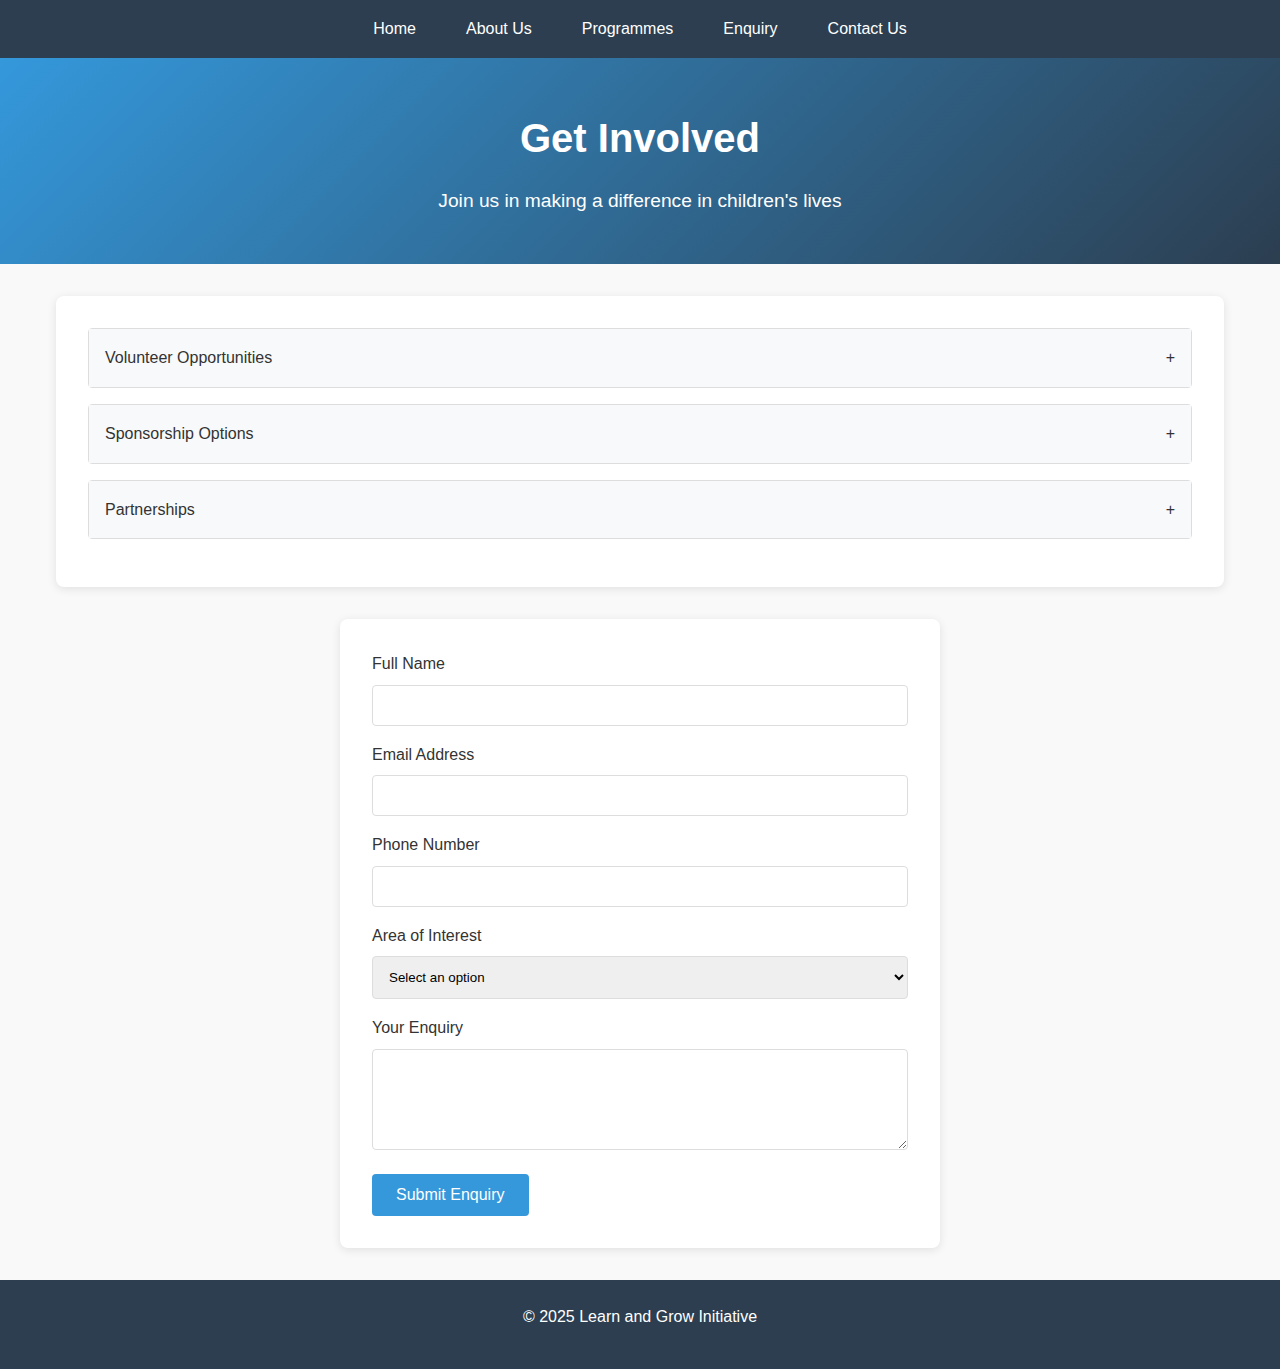
<file: enquiry.html>
<!DOCTYPE html>
<html lang="en">
<head>
    <meta charset="UTF-8">
    <meta name="viewport" content="width=device-width, initial-scale=1.0">
    <title>Enquiry - Learn and Grow Initiative</title>
    <meta name="description" content="Enquire about volunteering, sponsoring or supporting our initiative">
    <link rel="stylesheet" href="css/style.css">
</head>
<body>
    <nav>
        <div class="nav">
            <div><a href="index.html">Home</a></div>
            <div><a href="about.html">About Us</a></div>
            <div><a href="services.html">Programmes</a></div>
            <div><a href="enquiry.html">Enquiry</a></div>
            <div><a href="contact.html">Contact Us</a></div>
        </div>
    </nav>

    <header>
        <h1>Get Involved</h1>
        <p>Join us in making a difference in children's lives</p>
    </header>

    <main>
        <section class="accordion-container">
            <div class="accordion-item">
                <div class="accordion-header">
                    <span>Volunteer Opportunities</span>
                    <span>+</span>
                </div>
                <div class="accordion-content">
                    <p>We need passionate volunteers for tutoring, mentoring, and community outreach programmes.</p>
                </div>
            </div>
            
            <div class="accordion-item">
                <div class="accordion-header">
                    <span>Sponsorship Options</span>
                    <span>+</span>
                </div>
                <div class="accordion-content">
                    <p>Various sponsorship levels available to support different aspects of our programmes.</p>
                </div>
            </div>
            
            <div class="accordion-item">
                <div class="accordion-header">
                    <span>Partnerships</span>
                    <span>+</span>
                </div>
                <div class="accordion-content">
                    <p>Collaborate with us to create lasting impact in rural education.</p>
                </div>
            </div>
        </section>

        <form id="enquiry-form">
            <label for="name">Full Name</label>
            <input type="text" id="name" name="name" required>
            
            <label for="email">Email Address</label>
            <input type="email" id="email" name="email" required>
            
            <label for="phone">Phone Number</label>
            <input type="tel" id="phone" name="phone">
            
            <label for="interest">Area of Interest</label>
            <select id="interest" name="interest" required>
                <option value="">Select an option</option>
                <option value="volunteer">Volunteering</option>
                <option value="sponsor">Sponsorship</option>
                <option value="partner">Partnership</option>
                <option value="other">Other</option>
            </select>
            
            <label for="message">Your Enquiry</label>
            <textarea id="message" name="message" rows="5" required></textarea>
            
            <input type="submit" value="Submit Enquiry">
        </form>
    </main>

    <footer>
        <p>&copy; 2025 Learn and Grow Initiative</p>
    </footer>

    <script src="js/script.js"></script>
</body>
</html>
</file>
<file: css/style.css>
* {
    margin: 0;
    padding: 0;
    box-sizing: border-box;
}

body {
    font-family: 'Segoe UI', Tahoma, Geneva, Verdana, sans-serif;
    line-height: 1.6;
    color: #333;
    background-color: #f9f9f9;
}

nav {
    background-color: #2c3e50;
    padding: 1rem 0;
    box-shadow: 0 2px 5px rgba(0,0,0,0.1);
}

.nav {
    display: flex;
    justify-content: center;
    max-width: 1200px;
    margin: 0 auto;
    flex-wrap: wrap;
}

.nav div {
    margin: 0 15px;
}

.nav a {
    color: white;
    text-decoration: none;
    font-weight: 500;
    padding: 5px 10px;
    border-radius: 4px;
    transition: background-color 0.3s;
}

.nav a:hover {
    background-color: #34495e;
}

nav ul {
    display: flex;
    justify-content: center;
    list-style: none;
    flex-wrap: wrap;
}

nav ul li {
    margin: 0 15px;
}

nav ul li a {
    color: white;
    text-decoration: none;
    font-weight: 500;
    padding: 5px 10px;
    border-radius: 4px;
    transition: background-color 0.3s;
}

nav ul li a:hover {
    background-color: #34495e;
}

header {
    text-align: center;
    padding: 3rem 1rem;
    background: linear-gradient(135deg, #3498db, #2c3e50);
    color: white;
}

header h1 {
    font-size: 2.5rem;
    margin-bottom: 1rem;
}

header p {
    font-size: 1.2rem;
    max-width: 800px;
    margin: 0 auto;
}

header img {
    max-width: 200px;
    margin-top: 1.5rem;
    border-radius: 10px;
    box-shadow: 0 4px 8px rgba(0,0,0,0.2);
}

main {
    max-width: 1200px;
    margin: 2rem auto;
    padding: 0 1rem;
}

section {
    background: white;
    border-radius: 8px;
    padding: 2rem;
    margin-bottom: 2rem;
    box-shadow: 0 2px 10px rgba(0,0,0,0.1);
}

h2 {
    color: #2c3e50;
    margin-bottom: 1rem;
    padding-bottom: 0.5rem;
    border-bottom: 2px solid #3498db;
}

p {
    margin-bottom: 1rem;
}

form {
    background: white;
    padding: 2rem;
    border-radius: 8px;
    box-shadow: 0 2px 10px rgba(0,0,0,0.1);
    max-width: 600px;
    margin: 0 auto;
}

label {
    display: block;
    margin-bottom: 0.5rem;
    font-weight: 500;
}

input[type="text"],
input[type="email"],
input[type="tel"],
input[type="date"],
select,
textarea {
    width: 100%;
    padding: 0.75rem;
    border: 1px solid #ddd;
    border-radius: 4px;
    margin-bottom: 1rem;
    font-family: inherit;
}

input[type="submit"] {
    background-color: #3498db;
    color: white;
    border: none;
    padding: 0.75rem 1.5rem;
    border-radius: 4px;
    cursor: pointer;
    font-size: 1rem;
    transition: background-color 0.3s;
}

input[type="submit"]:hover {
    background-color: #2980b9;
}

footer {
    background-color: #2c3e50;
    color: white;
    text-align: center;
    padding: 1.5rem;
    margin-top: 2rem;
}

.programme-grid {
    display: grid;
    grid-template-columns: repeat(auto-fit, minmax(300px, 1fr));
    gap: 2rem;
}

.programme-card {
    background: white;
    border-radius: 8px;
    overflow: hidden;
    box-shadow: 0 4px 8px rgba(0,0,0,0.1);
    transition: transform 0.3s;
}

.programme-card:hover {
    transform: translateY(-5px);
}

.programme-card img {
    width: 100%;
    height: 200px;
    object-fit: cover;
}

.programme-card-content {
    padding: 1.5rem;
}

.cta-buttons {
    display: flex;
    justify-content: center;
    gap: 1rem;
    margin-top: 1.5rem;
}

.cta-buttons a {
    display: inline-block;
    background-color: #3498db;
    color: white;
    padding: 0.75rem 1.5rem;
    text-decoration: none;
    border-radius: 4px;
    font-weight: 500;
    transition: background-color 0.3s;
}

.cta-buttons a:hover {
    background-color: #2980b9;
}

.accordion-item {
    border: 1px solid #ddd;
    border-radius: 4px;
    margin-bottom: 1rem;
}

.accordion-header {
    background-color: #f8f9fa;
    padding: 1rem;
    cursor: pointer;
    font-weight: 500;
    display: flex;
    justify-content: space-between;
    align-items: center;
}

.accordion-content {
    padding: 1rem;
    display: none;
}

.accordion-content.active {
    display: block;
}

.tab-container {
    margin: 2rem 0;
}

.tab-buttons {
    display: flex;
    border-bottom: 1px solid #ddd;
}

.tab-button {
    padding: 1rem 2rem;
    background: none;
    border: none;
    cursor: pointer;
    border-bottom: 2px solid transparent;
}

.tab-button.active {
    border-bottom: 2px solid #3498db;
    color: #3498db;
}

.tab-content {
    padding: 2rem 0;
    display: none;
}

.tab-content.active {
    display: block;
}

.modal {
    display: none;
    position: fixed;
    top: 0;
    left: 0;
    width: 100%;
    height: 100%;
    background-color: rgba(0,0,0,0.5);
    z-index: 1000;
}

.modal-content {
    background-color: white;
    margin: 10% auto;
    padding: 2rem;
    border-radius: 8px;
    max-width: 500px;
    position: relative;
}

.close-modal {
    position: absolute;
    right: 1rem;
    top: 1rem;
    font-size: 1.5rem;
    cursor: pointer;
}

.gallery-grid {
    display: grid;
    grid-template-columns: repeat(auto-fit, minmax(200px, 1fr));
    gap: 1rem;
    margin: 2rem 0;
}

.gallery-item {
    cursor: pointer;
    border-radius: 8px;
    overflow: hidden;
}

.gallery-item img {
    width: 100%;
    height: 150px;
    object-fit: cover;
    transition: transform 0.3s;
}

.gallery-item:hover img {
    transform: scale(1.05);
}

.lightbox {
    display: none;
    position: fixed;
    top: 0;
    left: 0;
    width: 100%;
    height: 100%;
    background-color: rgba(0,0,0,0.9);
    z-index: 1001;
}

.lightbox-content {
    max-width: 90%;
    max-height: 90%;
    margin: auto;
    position: absolute;
    top: 0;
    bottom: 0;
    left: 0;
    right: 0;
}

.lightbox-close {
    position: absolute;
    top: 1rem;
    right: 1rem;
    color: white;
    font-size: 2rem;
    cursor: pointer;
}

.search-container {
    margin: 2rem 0;
    text-align: center;
}

.search-input {
    max-width: 400px;
    margin: 0 auto;
}

.error-message {
    color: #e74c3c;
    font-size: 0.875rem;
    margin-top: -0.5rem;
    margin-bottom: 1rem;
    display: none;
}

.success-message {
    background-color: #d4edda;
    color: #155724;
    padding: 1rem;
    border-radius: 4px;
    margin: 1rem 0;
    display: none;
}

.loading {
    display: none;
    text-align: center;
    padding: 2rem;
}

.map-container {
    height: 400px;
    margin: 2rem 0;
    border-radius: 8px;
    overflow: hidden;
    box-shadow: 0 4px 8px rgba(0,0,0,0.1);
    border: 1px solid #ddd;
}

@media (max-width: 768px) {
    .nav, nav ul {
        flex-direction: column;
        align-items: center;
    }
    
    .nav div, nav ul li {
        margin: 5px 0;
    }
    
    header h1 {
        font-size: 2rem;
    }
    
    .cta-buttons {
        flex-direction: column;
        align-items: center;
    }
    
    .programme-grid {
        grid-template-columns: 1fr;
    }
    
    .tab-buttons {
        flex-direction: column;
    }
    
    .tab-button {
        text-align: left;
    }
    
    .map-container {
        height: 300px;
    }
}

/*----Image Hover Amination ----*/

.programmes-card img,
.gallery-item img {
    transition: transform 0.5s ease, opacity 0.5s ease;
}

/* zoom animation on hover */
.programme-card img:hover,
.gallery-item img:hover {
    transform: scale(1.06);
    opacity: 0.92;
}

/*----fade-in on scroll animation ----*/
.fade-in {
    opacity: 0;
    transform: translateY(200px);
    transition: opacity 1s ease-out, transform 1s ease-out;
}

.fade-in.visible {
    opacity: 1;
    transform: translateY(0);
}
</file>
